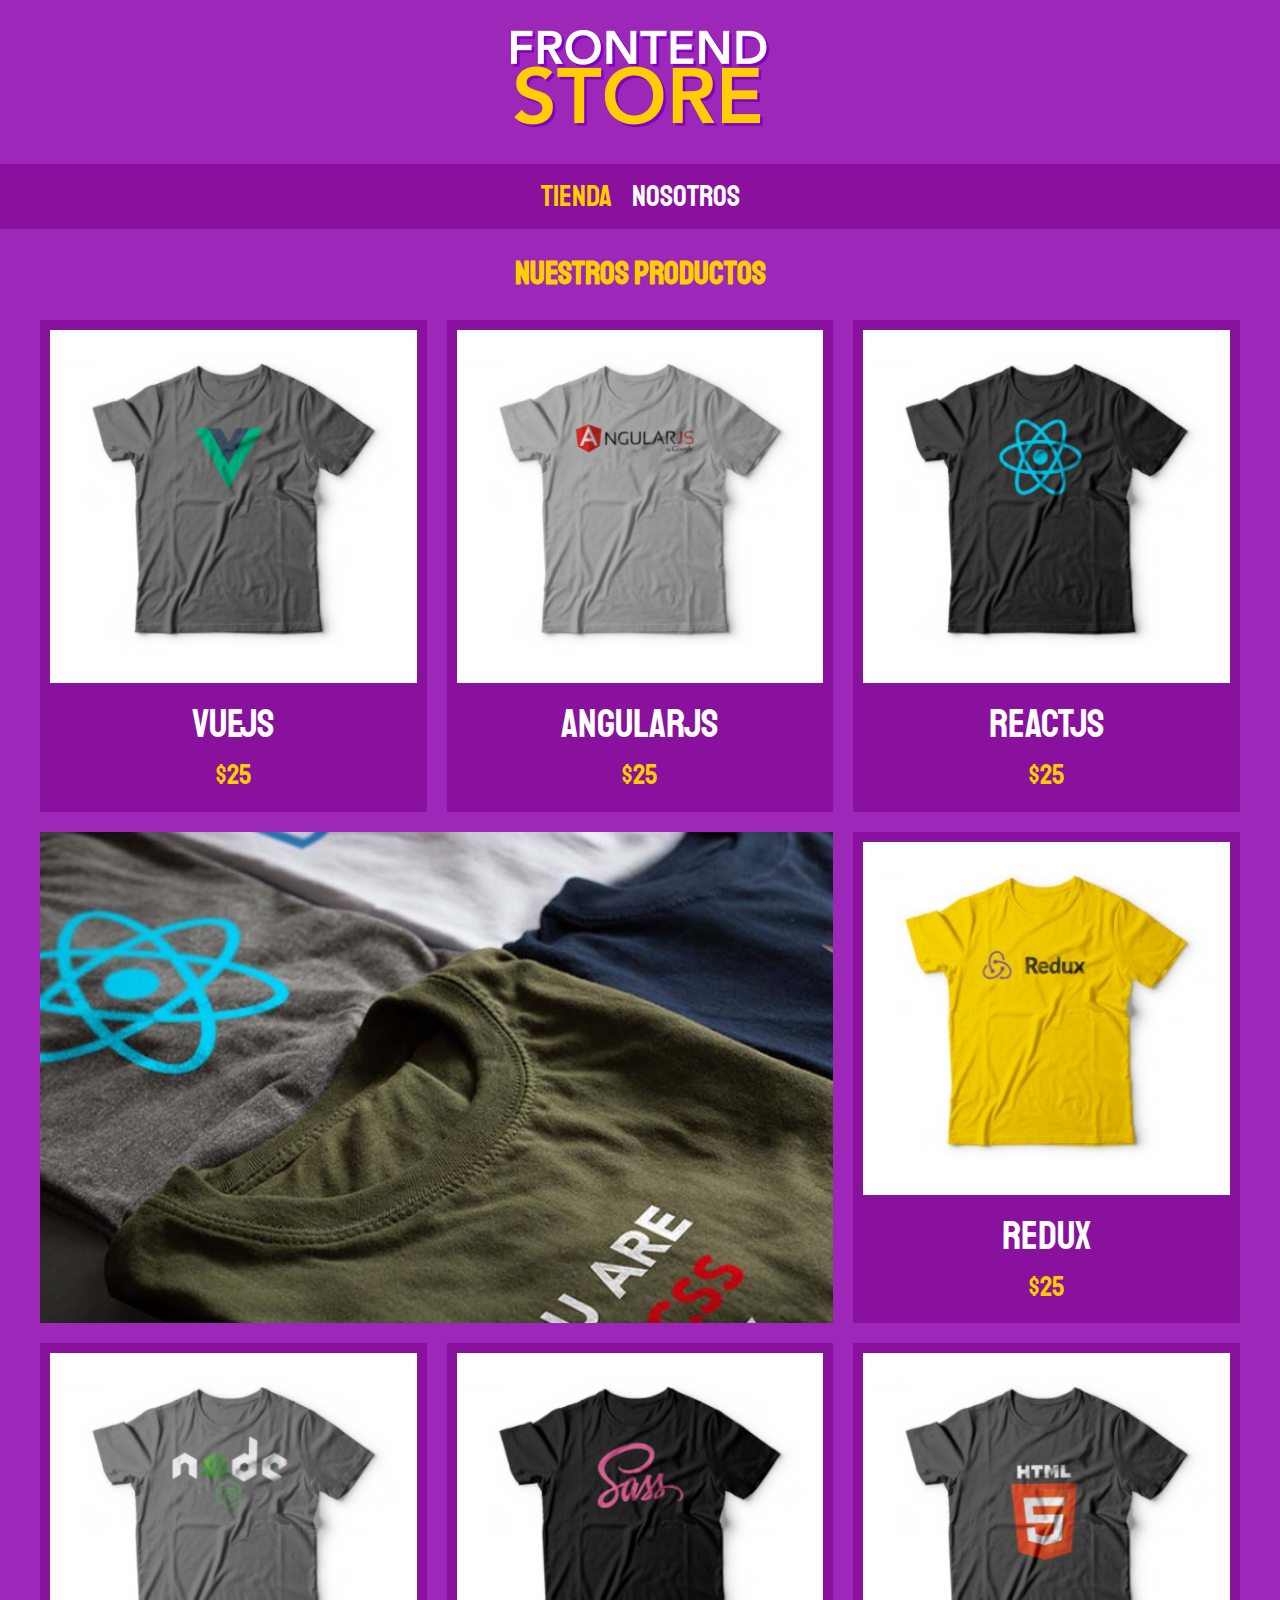
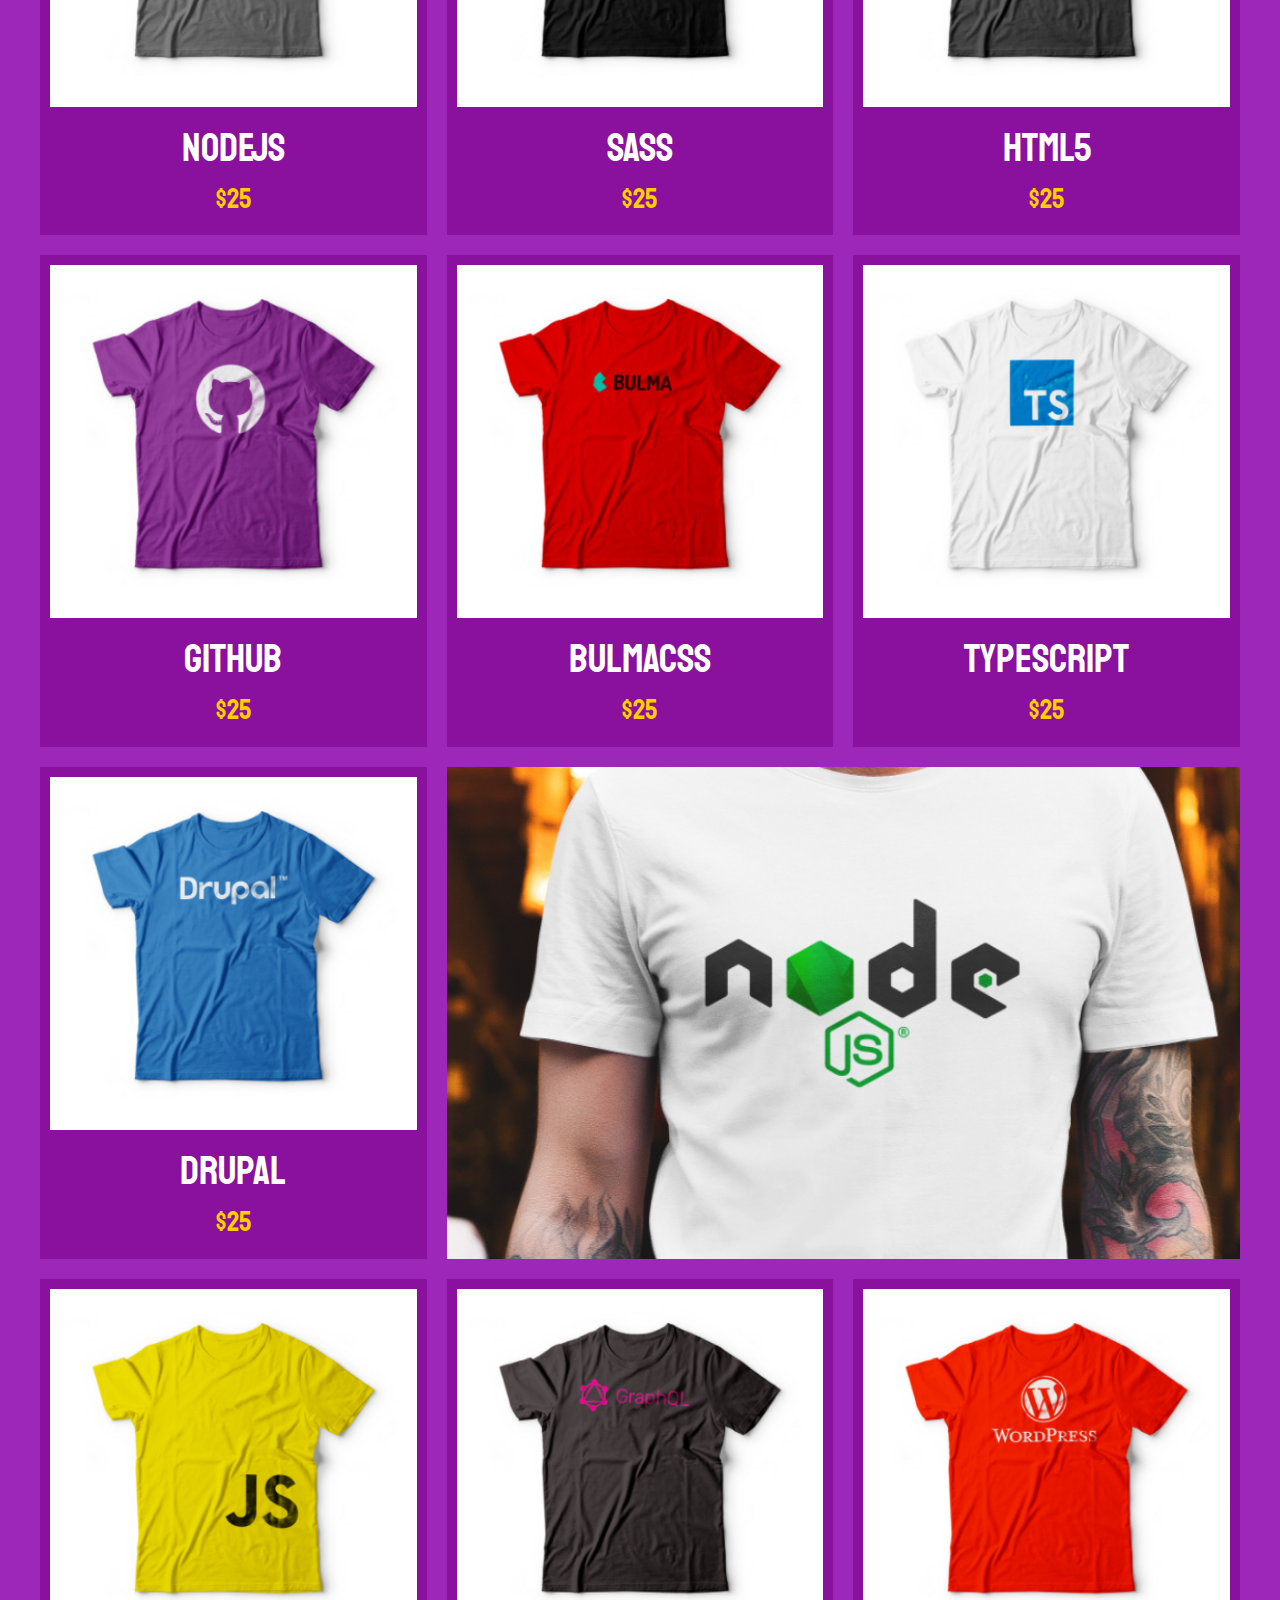
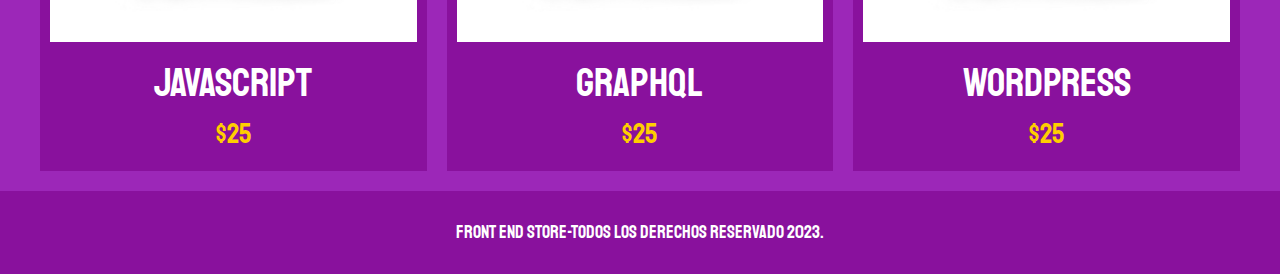
<file: FrontEndStore_inicio/index.html>
<!DOCTYPE html>
<html lang="en">
<head>
    <meta charset="UTF-8">
    <meta name="viewport" content="width=device-width, initial-scale=1.0">
    <title>FrontEnd Store</title>
    <link rel="stylesheet" href="css/style.css">
    <link href="https://fonts.googleapis.com/css2?family=Staatliches&display=swap" rel="stylesheet">
    <link rel="stylesheet" href="css/normalize.css">
    

</head>
<body>

    <header class="header">
        <a href="index.html">
        <img class="header__logo" src="img/logo.png" alt="Logotipo">
        </a>
    </header>

    <nav class="navegacion">
    <a class="navegacion__enlace navegacion__enlace--activo" href="index.html">Tienda</a>
    <a class="navegacion__enlace " href="nosotros.html">Nosotros</a>
    </nav>

  
    <main class="contenedor"> 
        <h1>
          Nuestros Productos
        </h1>

        <div class="grid">
            <div class="producto">
                <a href="producto.html">
                    <img  class="producto__imagen" src="img/1.jpg" alt="Imagen Camisa">
                    <div class="producto__informacion">
                        <p class="producto__nombre">VueJS</p>
                        <p class="producto__precio">$25</p>
                    </div>
                </a>

            </div><!--Producto-->

            <div class="producto">
                <a href="producto.html">
                    <img  class="producto__imagen" src="img/2.jpg" alt="Imagen Camisa">
                    <div class="producto__informacion">
                        <p class="producto__nombre">AngularJS</p>
                        <p class="producto__precio">$25</p>
                    </div>
                </a>

            </div><!--Producto-->

            <div class="producto">
                <a href="producto.html">
                    <img  class="producto__imagen" src="img/3.jpg" alt="Imagen Camisa">
                    <div class="producto__informacion">
                        <p class="producto__nombre">ReactJS</p>
                        <p class="producto__precio">$25</p>
                    </div>
                </a>

            </div><!--Producto-->
            <div class="producto">
                <a href="producto.html">
                    <img  class="producto__imagen" src="img/4.jpg" alt="Imagen Camisa">
                    <div class="producto__informacion">
                        <p class="producto__nombre">Redux</p>
                        <p class="producto__precio">$25</p>
                    </div>
                </a>

            </div><!--Producto-->

            <div class="producto">
                <a href="producto.html">
                    <img  class="producto__imagen" src="img/5.jpg" alt="Imagen Camisa">
                    <div class="producto__informacion">
                        <p class="producto__nombre">NodeJS</p>
                        <p class="producto__precio">$25</p>
                    </div>
                </a>

            </div><!--Producto-->
            <div class="producto">
                <a href="producto.html">
                    <img  class="producto__imagen" src="img/6.jpg" alt="Imagen Camisa">
                    <div class="producto__informacion">
                        <p class="producto__nombre">SASS</p>
                        <p class="producto__precio">$25</p>
                    </div>
                </a>

            </div><!--Producto-->

            <div class="producto">
                <a href="producto.html">
                    <img  class="producto__imagen" src="img/7.jpg" alt="Imagen Camisa">
                    <div class="producto__informacion">
                        <p class="producto__nombre">HTML5</p>
                        <p class="producto__precio">$25</p>
                    </div>
                </a>

            </div><!--Producto-->
            <div class="producto">
                <a href="producto.html">
                    <img  class="producto__imagen" src="img/8.jpg" alt="Imagen Camisa">
                    <div class="producto__informacion">
                        <p class="producto__nombre">Github</p>
                        <p class="producto__precio">$25</p>
                    </div>
                </a>

            </div><!--Producto-->

            <div class="producto">
                <a href="producto.html">
                    <img  class="producto__imagen" src="img/9.jpg" alt="Imagen Camisa">
                    <div class="producto__informacion">
                        <p class="producto__nombre">BulmaCss</p>
                        <p class="producto__precio">$25</p>
                    </div>
                </a>

            </div><!--Producto-->
            <div class="producto">
                <a href="producto.html">
                    <img  class="producto__imagen" src="img/10.jpg" alt="Imagen Camisa">
                    <div class="producto__informacion">
                        <p class="producto__nombre">TypeScript</p>
                        <p class="producto__precio">$25</p>
                    </div>
                </a>

            </div><!--Producto-->

            <div class="producto">
                <a href="producto.html">
                    <img  class="producto__imagen" src="img/11.jpg" alt="Imagen Camisa">
                    <div class="producto__informacion">
                        <p class="producto__nombre">Drupal</p>
                        <p class="producto__precio">$25</p>
                    </div>
                </a>

            </div><!--Producto-->
            <div class="producto">
                <a href="producto.html">
                    <img  class="producto__imagen" src="img/12.jpg" alt="Imagen Camisa">
                    <div class="producto__informacion">
                        <p class="producto__nombre">JavaScript</p>
                        <p class="producto__precio">$25</p>
                    </div>
                </a>

            </div><!--Producto-->
            <div class="producto">
                <a href="producto.html">
                    <img  class="producto__imagen" src="img/13.jpg" alt="Imagen Camisa">
                    <div class="producto__informacion">
                        <p class="producto__nombre">GraphQL</p>
                        <p class="producto__precio">$25</p>
                    </div>
                </a>

            </div><!--Producto-->
            <div class="producto">
                <a href="producto.html">
                    <img  class="producto__imagen" src="img/14.jpg" alt="Imagen Camisa">
                    <div class="producto__informacion">
                        <p class="producto__nombre">WordPress</p>
                        <p class="producto__precio">$25</p>
                    </div>
                </a>

            </div><!--Producto-->

            <div class="grafico grafico--camisas"></div>
            <div class="grafico grafico--node"></div>

        </div>

    </main>


    <footer class="footer">
      <p class="footer__texto">
         Front End Store-Todos los derechos reservado 2023.
      </p>
        
    </footer>

</body>
</html>
</file>
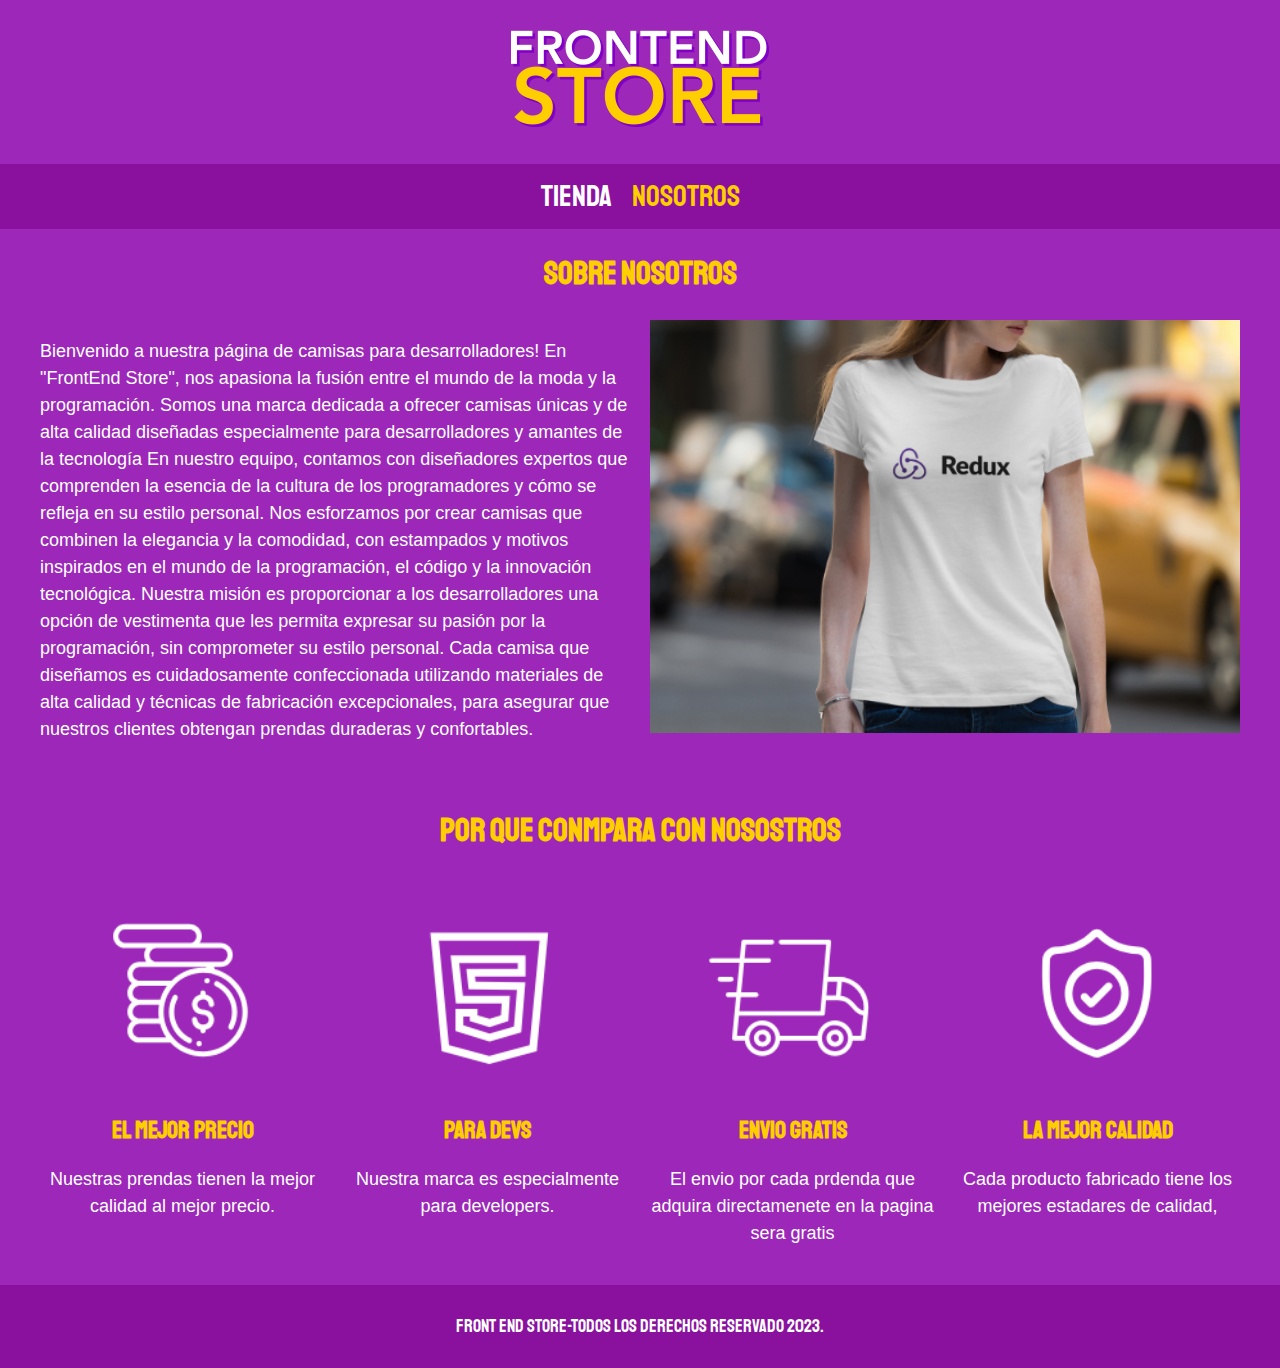
<file: FrontEndStore_inicio/nosotros.html>
<!DOCTYPE html>
<html lang="en">
<head>
    <meta charset="UTF-8">
    <meta name="viewport" content="width=device-width, initial-scale=1.0">
    <title>FrontEnd Store</title>
    <link rel="stylesheet" href="css/style.css">
    <link href="https://fonts.googleapis.com/css2?family=Staatliches&display=swap" rel="stylesheet">
    <link rel="stylesheet" href="css/normalize.css">
    

</head>
<body>

    <header class="header">
        <a href="index.html">
        <img class="header__logo" src="img/logo.png" alt="Logotipo">
        </a>
    </header>

    <nav class="navegacion">
    <a class="navegacion__enlace " href="index.html">Tienda</a>
    <a class="navegacion__enlace navegacion__enlace--activo" href="nosotros.html">Nosotros</a>
    </nav>

  
    <main class="contenedor"> 
        <h1>Sobre Nosotros</h1>

         <div class="nosotros">
              
            <div class="nosotros__contenido">
                <p>
                    Bienvenido a nuestra página de camisas para desarrolladores!
                    En "FrontEnd Store", nos apasiona la fusión entre el mundo de la moda y la programación. Somos una marca 
                    dedicada a ofrecer camisas únicas y de alta calidad diseñadas especialmente para desarrolladores y amantes de la tecnología
                    En nuestro equipo, contamos con diseñadores expertos que comprenden la esencia de la cultura de los programadores y cómo se 
                    refleja en su estilo personal. Nos esforzamos por crear camisas que combinen la elegancia y la comodidad,
                     con estampados y motivos inspirados en el mundo de la programación, el código y la innovación tecnológica.
                    Nuestra misión es proporcionar a los desarrolladores una opción de vestimenta que les permita expresar su pasión por la programación,
                     sin comprometer su estilo personal. Cada camisa que diseñamos es cuidadosamente confeccionada utilizando materiales de alta calidad y 
                     técnicas de fabricación excepcionales, para asegurar que nuestros clientes obtengan prendas duraderas y confortables.
                </p>
            </div>
            <img class="nosotros__img" src="img/nosotros.jpg" alt="Imagen">

    </main>

    <section class="contenedor comprar">
     <h2 class="comprar__titulo">Por que conmpara con nosostros</h2>
     <div class="bloques">
        <div class="bloque">
            <img class="bloque__img" src="img/icono_1.png" alt="Icono">
            <h3 class="bloque__titulo">El mejor precio</h3>
            <p>Nuestras prendas tienen la mejor calidad al mejor precio.</p>
        </div><!--bloque-->
        <div class="bloque">
            <img class="bloque__img" src="img/icono_2.png" alt="Icono">
            <h3 class="bloque__titulo">para devs</h3>
            <p>Nuestra marca es especialmente para developers.</p>
        </div><!--bloque-->
        <div class="bloque">
            <img class="bloque__img" src="img/icono_3.png" alt="Icono">
            <h3 class="bloque__titulo">Envio gratis</h3>
            <p>El envio por cada prdenda que adquira directamenete en la pagina sera gratis</p>
        </div><!--bloque-->
        <div class="bloque">
            <img class="bloque__img" src="img/icono_4.png" alt="Icono">
            <h3 class="bloque__titulo">la mejor calidad</h3>
            <p>Cada producto fabricado tiene los mejores estadares de calidad,</p>
        </div><!--Bloque-->


     </div>  <!--Bloques-->

    </section>


    <footer class="footer">
      <p class="footer__texto">
         Front End Store-Todos los derechos reservado 2023.
      </p>
        
    </footer>

</body>
</html>
</file>
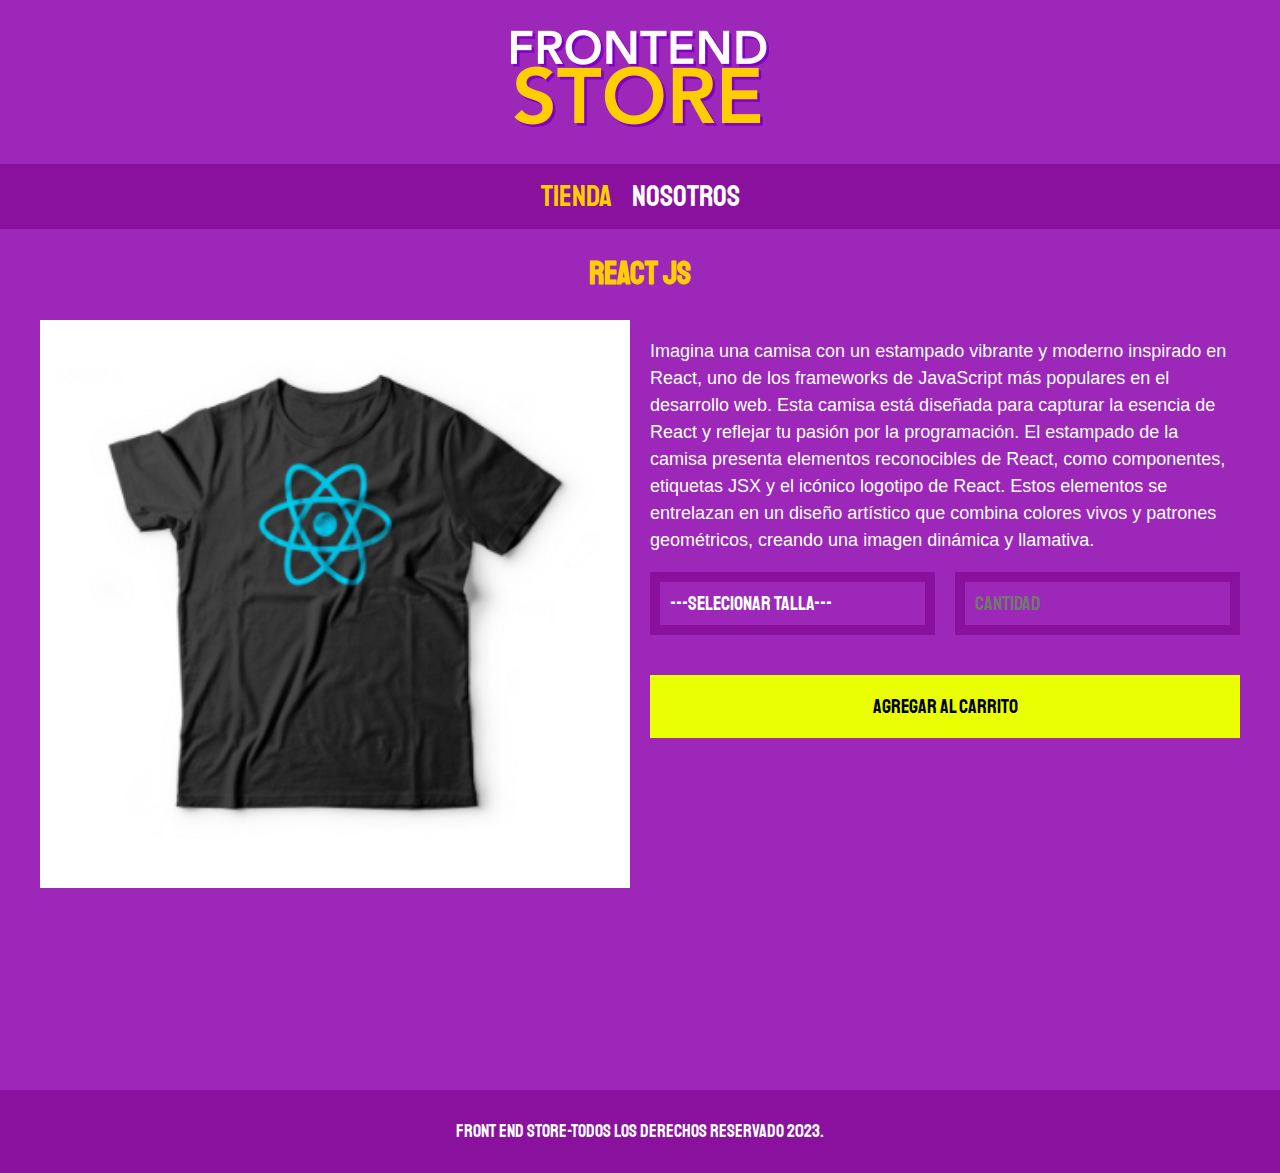
<file: FrontEndStore_inicio/producto.html>
<!DOCTYPE html>
<html lang="en">
<head>
    <meta charset="UTF-8">
    <meta name="viewport" content="width=device-width, initial-scale=1.0">
    <title>FrontEnd Store</title>
    <link rel="stylesheet" href="css/style.css">
    <link href="https://fonts.googleapis.com/css2?family=Staatliches&display=swap" rel="stylesheet">
    <link rel="stylesheet" href="css/normalize.css">
    

</head>
<body>

    <header class="header">
        <a href="index.html">
        <img class="header__logo" src="img/logo.png" alt="Logotipo">
        </a>
    </header>

    <nav class="navegacion">
    <a class="navegacion__enlace navegacion__enlace--activo" href="index.html">Tienda</a>
    <a class="navegacion__enlace " href="nosotros.html">Nosotros</a>
    </nav>

  
    <main class="contenedor"> 
        
         <h1>React JS</h1>
        

        <div class="camisa">
            <img class="camisa__imagen" src="img/3.jpg" alt="Imagen">
            
            <div class="camisa__contenido">
                <p>
                Imagina una camisa con un estampado vibrante y moderno inspirado en React, 
                uno de los frameworks de JavaScript más populares en el desarrollo web. Esta camisa 
                está diseñada para capturar la esencia de React y reflejar tu pasión por la programación.
                El estampado de la camisa presenta elementos reconocibles de React, como componentes, etiquetas JSX y el 
                icónico logotipo de React. Estos elementos se entrelazan en un diseño artístico que combina colores vivos
                y patrones geométricos, creando una imagen dinámica y llamativa.
              </p>
             <div class="celular">
               <form class="formulario" action="">
                    <select class="formulario__campo">
                         <option disabled selected>---Selecionar Talla---</option>
                         <option class="talla">Chica</option>
                         <option class="talla">Mediana</option>
                         <option class="talla">Grande</option>
                    </select>
                    <input class="formulario__campo" type="number" placeholder="Cantidad" min="1">
                    <input class="formulario__submit" type="submit" value="agregar al carrito">
                </form>
             </div>
            </div>
        </div>
           

    </main>


    <footer class="footer">
      <p class="footer__texto">
         Front End Store-Todos los derechos reservado 2023.
      </p>
        
    </footer>

</body>
</html>
</file>
<file: FrontEndStore_inicio/css/style.css>
:root{/**/

--primario:#9c27b8;
--primarioObsucuro: #89119d;
--secundario:#FFCE00;
--secundarioObsucuro: rgb(233,287,2);
--blanco: #ffff;
--negro: #000;

--FuentePrincipal: 'Staatliches', cursive;

}


html{
box-sizing:border-box;
font-size: 62.5%;
}

*, *:before,*:after{
    box-sizing:inherit;
}

/*------Globales------*/

body{

background-color:var(--primario);/*El fondo de la pagina*/
font-size: 1.6rem; /*El tamaño de la funete de la pagina*/
line-height: 1.5;/*El interlineado*/
}

p{
 font-size: 1.8rem; /*El tamaño de la fuente*/
  font-family: Arial, Helvetica, sans-serif;/*El tipo de fuente*/
  color: var(--blanco);/*El color de fuente*/
}

a{
text-decoration: none;/*Para los enlances no muestre la linea debajo*/
}

img{
    width:100%;/*Para el tamaño de las imagenes*/

}

.contenedor{
max-width: 120rem;
margin: 0 auto;
}

h1,h2,h3{
text-align: center;/*Para que los heading esten aloneados*/
color:var(--secundario);/*El color de la fuente*/
font-family: var(--FuentePrincipal);/*El tpo de fuente*/
}

h1{
font-size: 4rem;/*El tamaño de la fuente para cada heading */
}
h2{
font-size: 3.2rem;
}
h3{
font-size: 2.4rem;
}



/*-------Header-----*/

.header{
display: flex;     
justify-content: center;
}
.header__logo{
margin:3rem 0;/*El margen de la imagen de logo*/
}

/*--------Footer--------*/
.footer{
background-color: var(--primarioObsucuro);
padding: 1rem 0;
margin-top: 2rem;
}

.footer__texto{
font-family: var(--FuentePrincipal);
text-align: center;
}



/*------Navegacion------*/

.navegacion{
 background-color: var(--primarioObsucuro);/*Color del fondo de la barra de navegacion*/
 padding:1rem 0; /*Margen de la barra de navegacion*/
 display: flex;/*El display va a ser de tipo flex para alinear el contenido*/
 justify-content: center; /*El contenido va a estar en el centro*/
 gap:2rem ; /*Separacion del contenido dentro de la barra de navegacion*/
}

.navegacion__enlace{
 font-family: var(--FuentePrincipal);/*Tipo de fuente */
 color: var(--blanco);/*Color de la fuente*/
 font-size: 3rem; /*Tamaño de la fuente*/

}

.navegacion__enlace--activo,
.navegacion__enlace:hover{
 color:var(--secundario);
}

/*------Grid------*/

.grid{
    display: grid;
    grid-template-columns:repeat(2,1fr) ;
    gap:2rem;

}

@media (min-width: 768px){
    
  .grid{
     grid-template-columns: repeat(3,1fr);
    
     }

}


/*------Productos-------*/

.producto{
background-color: var(--primarioObsucuro);
padding: 1rem;

}
.producto__imagen{
width: 100%;
}
.producto__nombre{
font-size: 4rem;
}
.producto__precio{
font-size: 2.8rem;
color: var(--secundario);
}

.producto__nombre,
.producto__precio{

font-family: var(--FuentePrincipal);
margin: 1rem 0;
text-align: center;
line-height: 1.2;
}

.grafico{
 min-height: 30rem;
 background-repeat: no-repeat;
background-size: cover;
 grid-column: 1/3;
}

.grafico--camisas{
grid-row: 2/3;
background-image: url(../img/grafico1.jpg);

}

.grafico--node{
  background-image: url(../img/grafico2.jpg);  
  grid-row: 8/9;
}

@media (min-width: 768px){

    .grafico--node{
        grid-row: 5/6;
        grid-column: 2/4;
    
    }
}



/*----------Nosotros.html----------*/

.nosotros{
display: grid;
grid-template-rows:repeat(2,auto);
row-gap: 2rem;

}


@media (min-width:768px ){    
    .nosotros{
        grid-template-columns: repeat(2,1fr);
        column-gap: 2rem;
        }
        
}


.nosotros__img{
grid-row: 1/2;

}

@media (min-width: 768px){
    .nosotros__img{
        grid-column: 2/3;
    }
}

/*--------Bloques-----*/

.bloques{
display: grid;
grid-template-columns: repeat(2,1fr);
gap: 2rem;
}

@media (min-width:768px){
    .bloques{
        grid-template-columns: repeat(4,1fr);
        }
}

.bloque{
text-align: center;
}

.bloque__titulo{
margin:0;

}


/*-----Producto.html----*/
@media (min-width: 768px){
    .camisa{
        display: grid;
        grid-template-columns: repeat(2,1fr);
        column-gap: 2rem;
    }
}







@media (min-width: 768px){


    .formulario{
        display: grid;
        grid-template-columns:repeat(2,1fr);
        gap: 2rem;
       }

    .formulario__campo{
        /*border-color: var(--primarioObsucuro);
        border-width: 1rem;
        border-style: solid;  codigo similar al de abajo*/
        border:1rem solid var(--primarioObsucuro);
        background-color: transparent;
        color: var(--blanco);
        font-size: 2rem;
        font-family: var(--FuentePrincipal);
        padding: 1rem;
        appearance: none;
        }
        
        .formulario__submit
        {
            background-color: var(--secundarioObsucuro);
            border:none;
            font-size: 2rem;
            font-family: var(--FuentePrincipal);
            padding: 2rem;
            transition: background-color .3s ease;
            grid-column: 1/3;

}


}


.celular{
display: grid;
grid-template-rows: repeat(3,1fr);
}

.formulario__campo{
    /*border-color: var(--primarioObsucuro);
    border-width: 1rem;
    border-style: solid;  codigo similar al de abajo*/
    width: 100%;
    border:1rem solid var(--primarioObsucuro);
    background-color: transparent;
    color: var(--blanco);
    font-size: 2rem;
    font-family: var(--FuentePrincipal);
    padding: 1rem;
    appearance: none;
    }
    


.formulario__submit
{
 width: 100%;
 background-color: var(--secundarioObsucuro);
 border:none;
 font-size: 2rem;
 font-family: var(--FuentePrincipal);
 padding: 2rem;
 transition: background-color .3s ease;
 grid-row: 3/4;

}


.formulario__submit:hover{
    cursor: pointer;
    background-color:var(--secundario);
}

.talla{
color: var(--negro);

}
</file>
